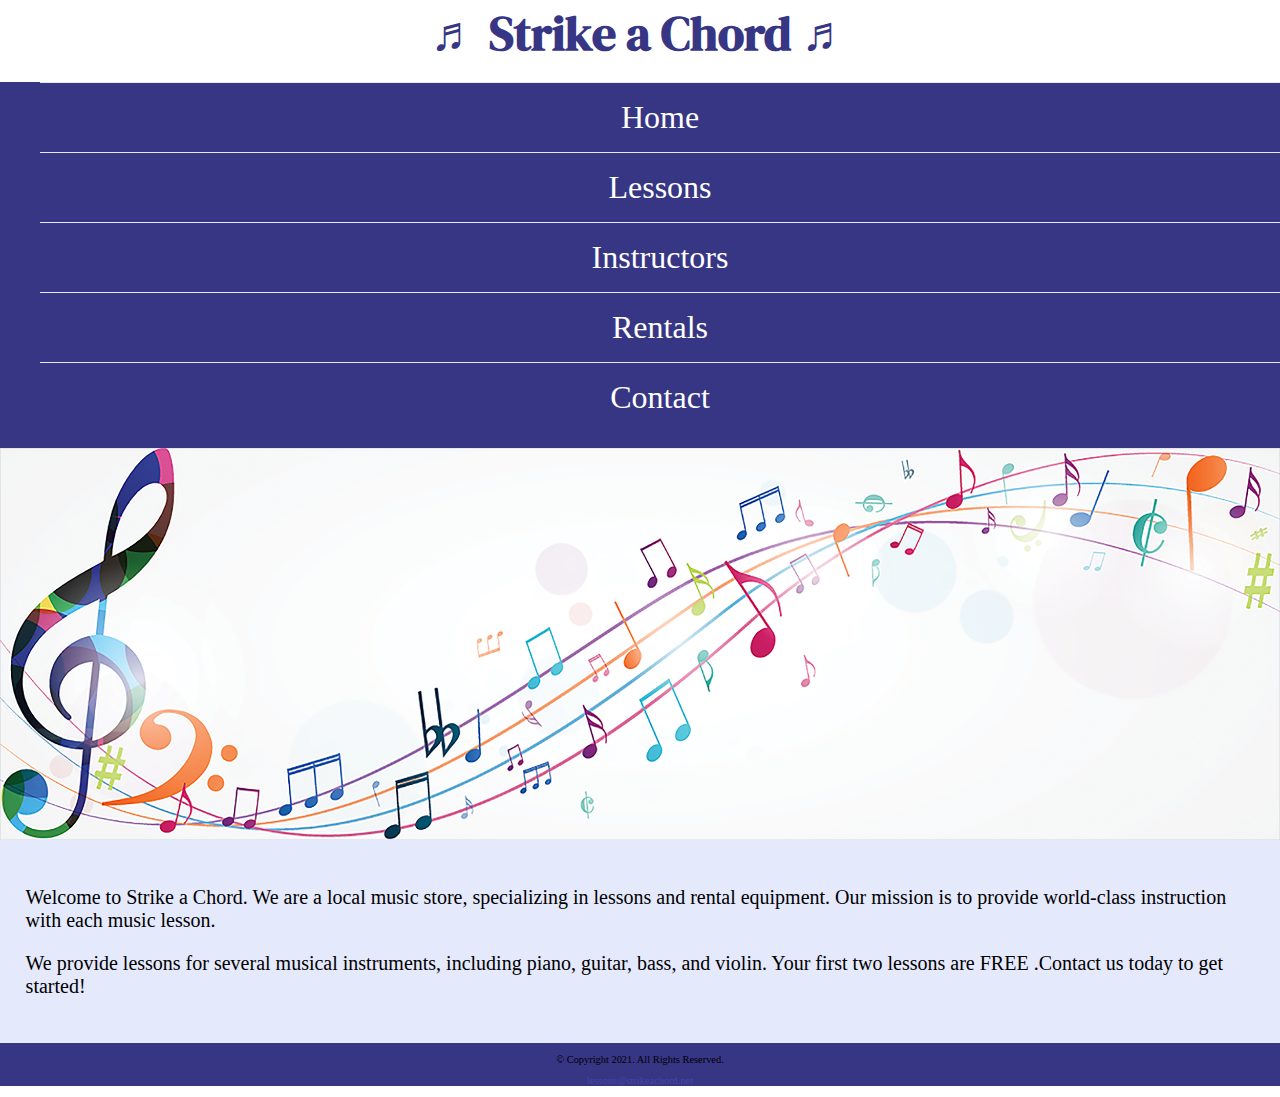
<file: lab 1/index.html>
<DOCTYPE! html>
    <!--
        Student name: Kevin Bolanos
        File Name: Home Page
        Date: 02/12/24
    -->
    <html lang="eng"></html>
    <head>
        <tite></tite>
        <meta charset="utf-8">
        <link rel="stylesheet" href="style.css">
        <meta name="viewport" content="width=device-width, initial-scale=1.0">
        <link rel="preconnect" href="https://fonts.googleapis.com">
        <link rel="preconnect" href="https://fonts.gstatic.com" crossorigin>
        <link href="https://fonts.googleapis.com/css2?family=DM+Serif+Display:ital@0;1&display=swap" rel="stylesheet">
    </head>

    <header>
        <h1>
            <span class="tab-desk">
            &#9836; Strike a Chord &#9836;
            </span>
        </h1>
    </header>
    <nav>
        <p>
            <ul>    
                <li> 
                 <a href="index.html">Home</a>  
                </li>
    
                 <li>
                <a href="lessons.html">Lessons</a>
                 </li>
    
                 <li>
                    <a href="instructors.html">Instructors</a>
                 </lil>

                  <li>
                    <a href="rentals.html">Rentals</a>
                 </li>
                 
                 <li>  
                    <a href="contact.html">Contact</a>
    
                 </li>
            
                </ul>
        
        </p>

        <!-- Hero Image -->
        <div id="tab-desk">
            <img src="music-notes.png" 
            alt="colorful music notes">
        </div>

        <main>
            <div attribute="intro">
                <p>Welcome to Strike a Chord. We are a local music store, specializing in lessons and rental equipment. Our mission is to provide world-class instruction with each music lesson.</p>
                <p>We provide lessons for several musical instruments, including piano, guitar, bass, and violin. Your first two lessons are <span class="wrap"> FREE </span>.Contact us today to get started!</p>
            </div>

        </main>
 <footer>
    <p>&copy; Copyright 2021. All Rights Reserved.</p>
        <p><a> lessons@strikeachord.net </a></p>
</footer>

</body>
</html>
</file>
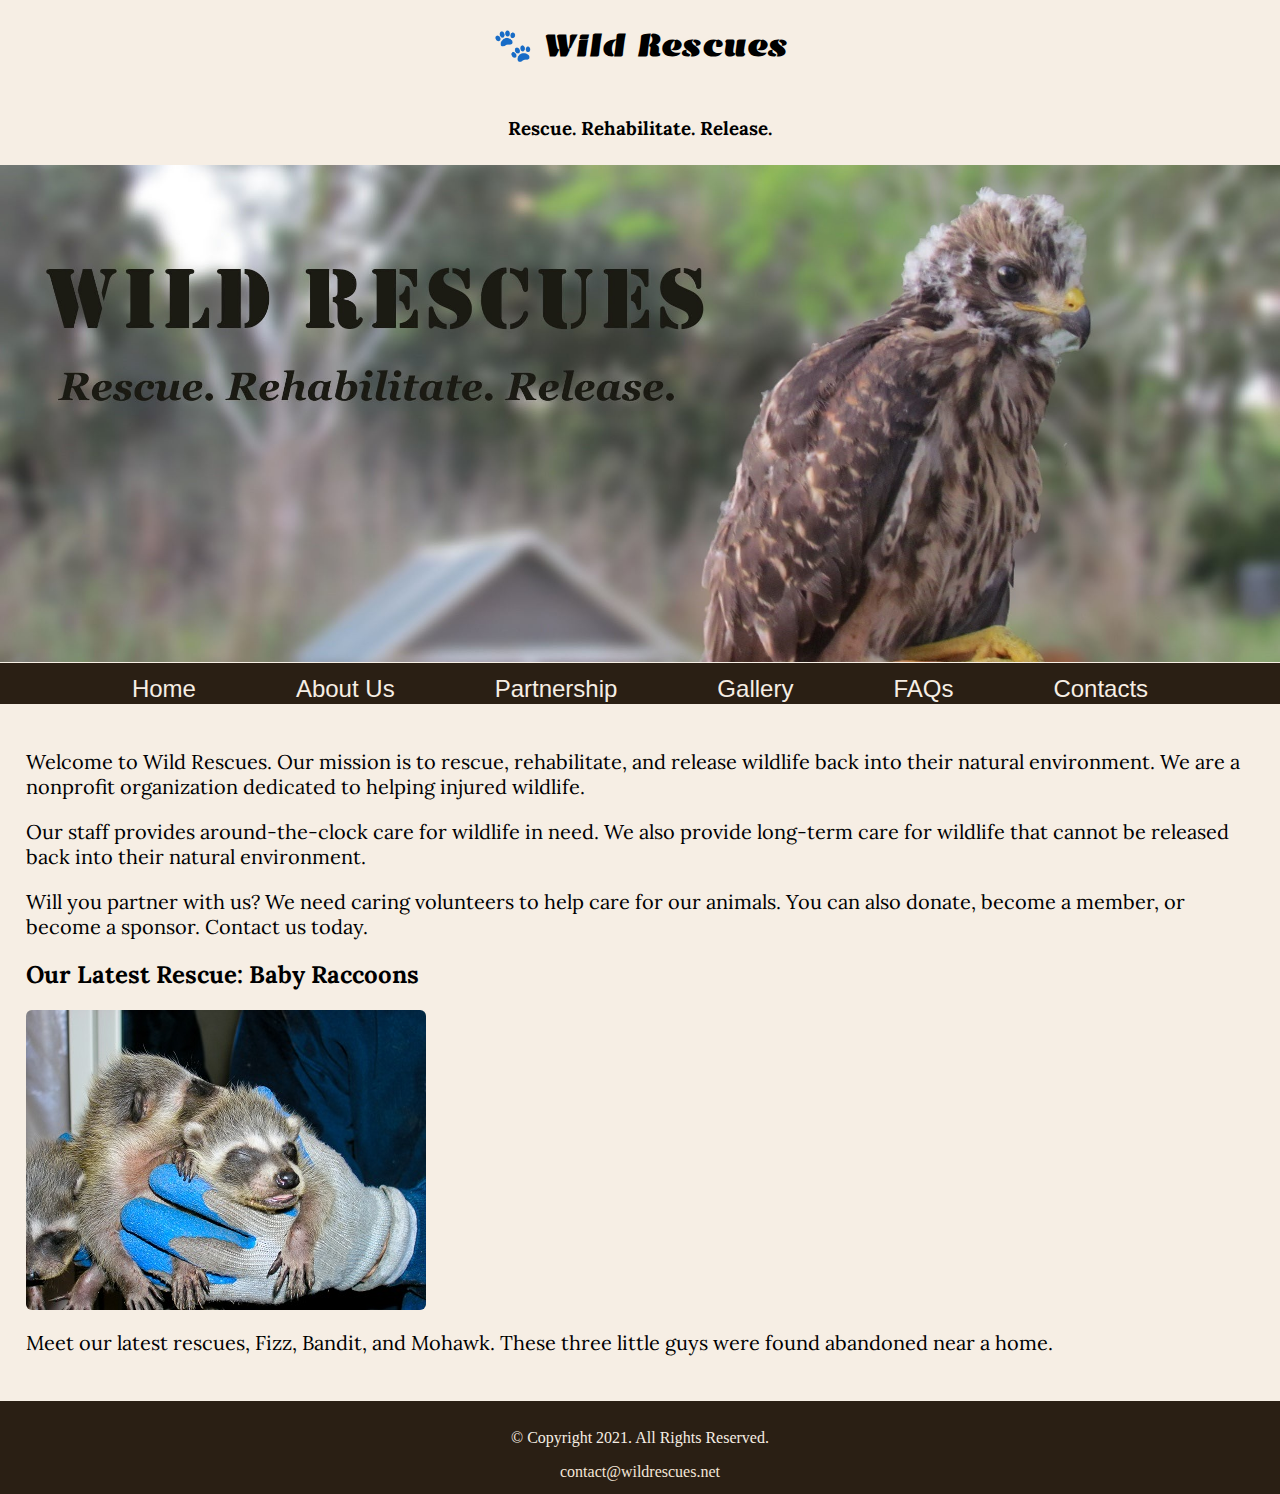
<file: lab 2/index.html>
<DOCTYPE! html>
    <!--
        Student name: Kevin Bolanos
        File Name:home
        Date: 02/12/24
    -->
    <html lang="eng"></html>
    <head>
        <tite></tite>
        <meta charset="utf-8">
        <link rel="stylesheet" href="style.css">
        <meta name="viewport" content="width=device-width, initial-scale=1.0">
        <meta name="viewport" content="width=device-width, initial-scale=1.0">
        <link rel="preconnect" href="https://fonts.googleapis.com">
    <link rel="preconnect" href="https://fonts.gstatic.com" crossorigin>
    <link href="https://fonts.googleapis.com/css2?family=Emblema+One&display=swap" rel="stylesheet">
    <link rel="preconnect" href="https://fonts.googleapis.com">

<link rel="preconnect" href="https://fonts.gstatic.com" crossorigin>
<link href="https://fonts.googleapis.com/css2?family=Emblema+One&family=Lora:ital,wght@0,400..700;1,400..700&display=swap" rel="stylesheet">

    </head>

    <header>
        <a><div class="tab- desk"></div></a>

        <div class="mobile">
        <h1>&#128062; Wild Rescues</h1>
        <h3>Rescue. Rehabilitate. Release.</h3>
        </div>
         <a her="index.html">
        <img src="baby-hawk.jpg"  
        alt="rescued baby hawk"></a>
        
    </header>
    <nav>

    <ul>

     <li>
        <a href=" index.html">Home</a>
     </li>
     
    <li>
    <a href="about.html">About Us</a>
    </li> 
    
    <li>
    <a href="partnership.html">Partnership</a>
    </li>

     <li>
    <a href="gallery.html">Gallery  </a>
     </li>

     <li>
    <a href="faqs.html">FAQs</a>
     </li>
    
     <li>
    <a href="contact.html">Contacts</a>
     </li>
    
    </ul>

    </nav>
    <main>
        <div attribute="Welcome">
<body>
    <p>Welcome to Wild Rescues. Our mission is to rescue, rehabilitate, and release wildlife back into their natural environment. We are a nonprofit organization dedicated to helping injured wildlife.</p>
    <p>Our staff provides around-the-clock care for wildlife in need. We also provide long-term care for wildlife that cannot be released back into their natural environment.</p>
    <p>Will you partner with us? We need caring volunteers to help care for our animals. You can also donate, become a member, or become a sponsor. Contact us today.</p>
        </div>

        <div attribute="latest">
            <h2>Our Latest Rescue: Baby Raccoons</h2>

            <img src="baby-raccoons.jpg"
            alt="hands holding three baby Raccoons"
            class="round">
            <p>
                Meet our latest rescues, Fizz, Bandit, and Mohawk. These three little guys were found abandoned near a home.
            </p>
        </div>

    </body>

 </main>

 <footer>  
    <p>&copy; Copyright 2021. All Rights Reserved.</p> 
    <a> contact@wildrescues.net</a>
</footer>

</body>
</html>
</file>
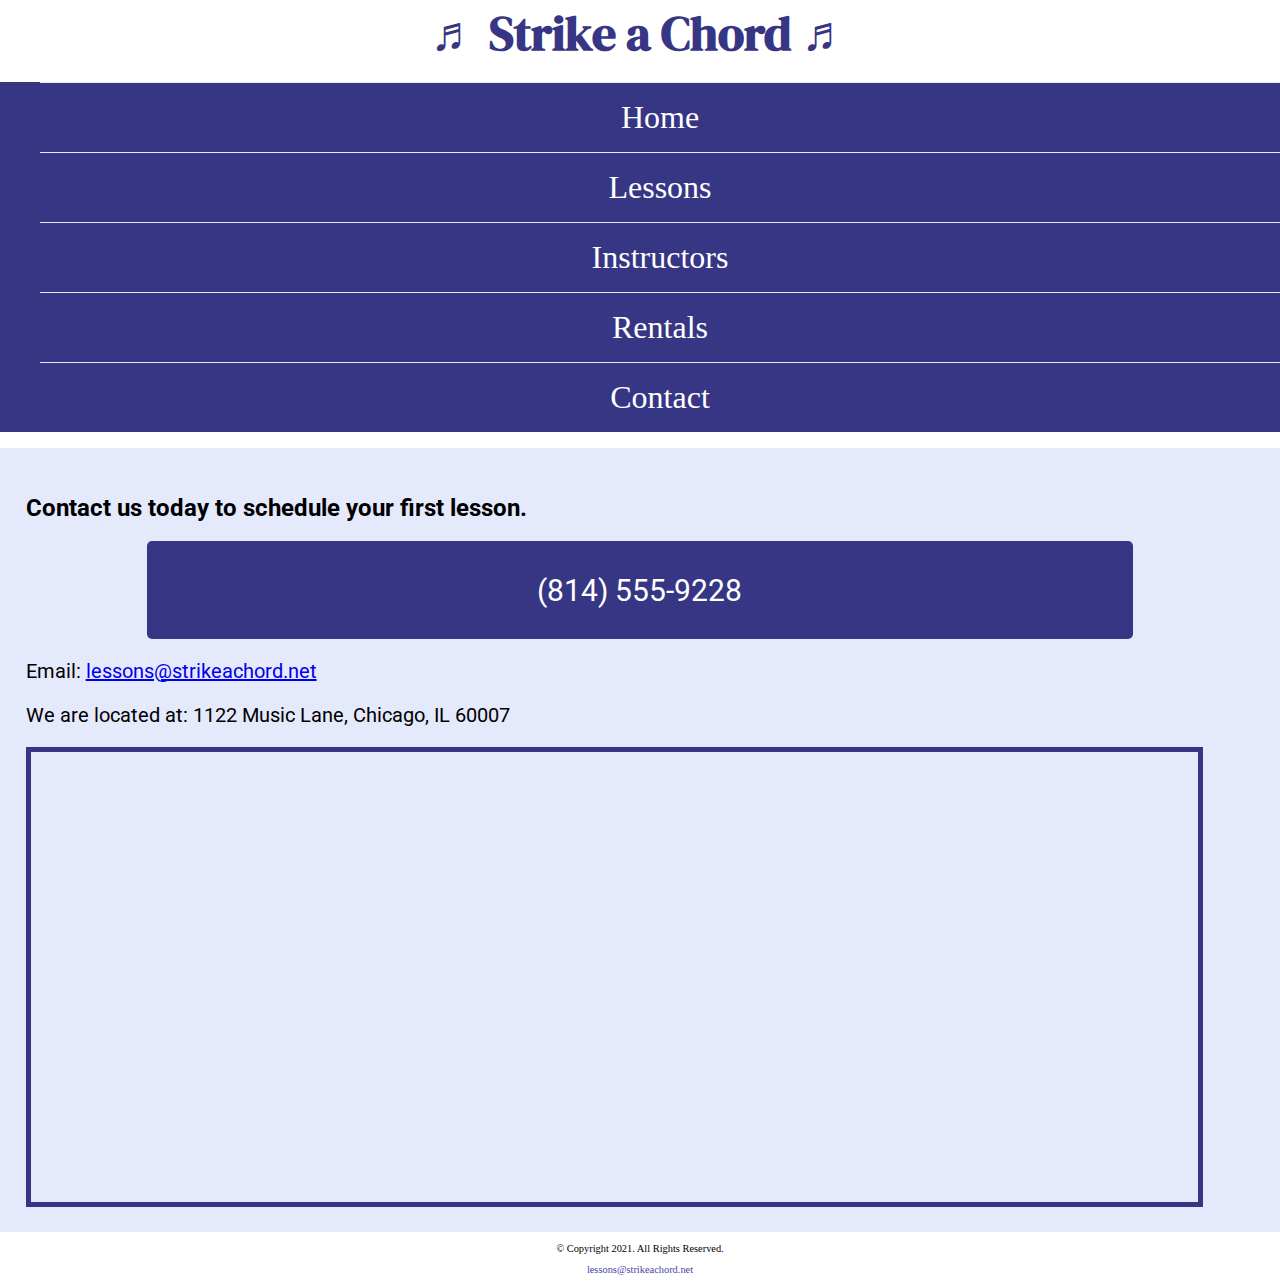
<file: lab 1/contact.html>
<DOCTYPE! html>
    <!--
        Student name: Kevin Bolanos
        File Name: Contact
        Date: 02/12/24
    -->
    <html lang="eng"></html>
    <head>
        <tite></tite>
        <meta charset="utf-8">
        <link rel="stylesheet" a href="style.css">
        <meta name="viewport" content="width=device-width, initial-scale=1.0">
        <link rel="preconnect" href="https://fonts.googleapis.com">
        <link rel="preconnect" href="https://fonts.gstatic.com" crossorigin>
        <link href="https://fonts.googleapis.com/css2?family=DM+Serif+Display:ital@0;1&display=swap" rel="stylesheet">
        <link rel="preconnect" href="https://fonts.googleapis.com">
        <link rel="preconnect" href="https://fonts.gstatic.com" crossorigin>
        <link href="https://fonts.googleapis.com/css2?family=DM+Serif+Display:ital@0;1&family=Roboto:ital,wght@0,100;0,300;0,400;0,500;0,700;0,900;1,100;1,300;1,400;1,500;1,700;1,900&display=swap" rel="stylesheet">
    </head>
    <header>
        <h1>
            <span class="tab-desk">
            &#9836; Strike a Chord &#9836;
            </span>
        </h1>
    </header>
  
    <nav>
        <p>
            <ul>    
                <li> 
                 <a href="index.html">Home</a>  
                </li>
    
                 <li>
                <a href="lessons.html">Lessons</a>
                 </li>
    
                 <li>
                    <a href="instructors.html">Instructors</a>
                 </lil>
    
                 <li>
                    <a href="rentals.html">Rentals</a>
                 </li>
                 
                 <li>  
                    <a href="contact.html">Contact</a>
    
                 </li>
            
                </ul>

    </nav>
    
    <main>
        <div attribute="contact">

            <h2>Contact us today to schedule your first lesson.</h2>

            <div class ="tel-link">          
            <p>(814) 555-9228</p>
            </div>

            <div class ="email-link">
            <p>Email: <a href=”mailto:lessons@strikeachord.net”>lessons@strikeachord.net</a></p>
            <p>We are located at: 1122 Music Lane, Chicago, IL 60007</p>
            </div>

            <div class="map">   
                <iframe src="https://www.google.com/maps/embed?pb=!1m18!1m12!1m3!1d380511.463320245!2d-88.0622942300776!3d41.83377142751447!2m3!1f0!2f0!3f0!3m2!1i1024!2i768!4f13.1!3m3!1m2!1s0x880e2c3cd0f4cbed%3A0xafe0a6ad09c0c000!2sChicago%2C%20IL!5e0!3m2!1sen!2sus!4v1711646061093!5m2!1sen!2sus"
                style="border:0;"
                width="100%" height="100%" 
                allowfullscreen=""
                loading="lazy" 
                referrerpolicy="no-referrer-when-downgrade">
                </iframe>
            </div>

        </div>

    </main>

 <footer>
    <p>&copy; Copyright 2021. All Rights Reserved.</p>
    <p><a> lessons@strikeachord.net </a></p>

</footer>


</html>

</HTML>
</file>
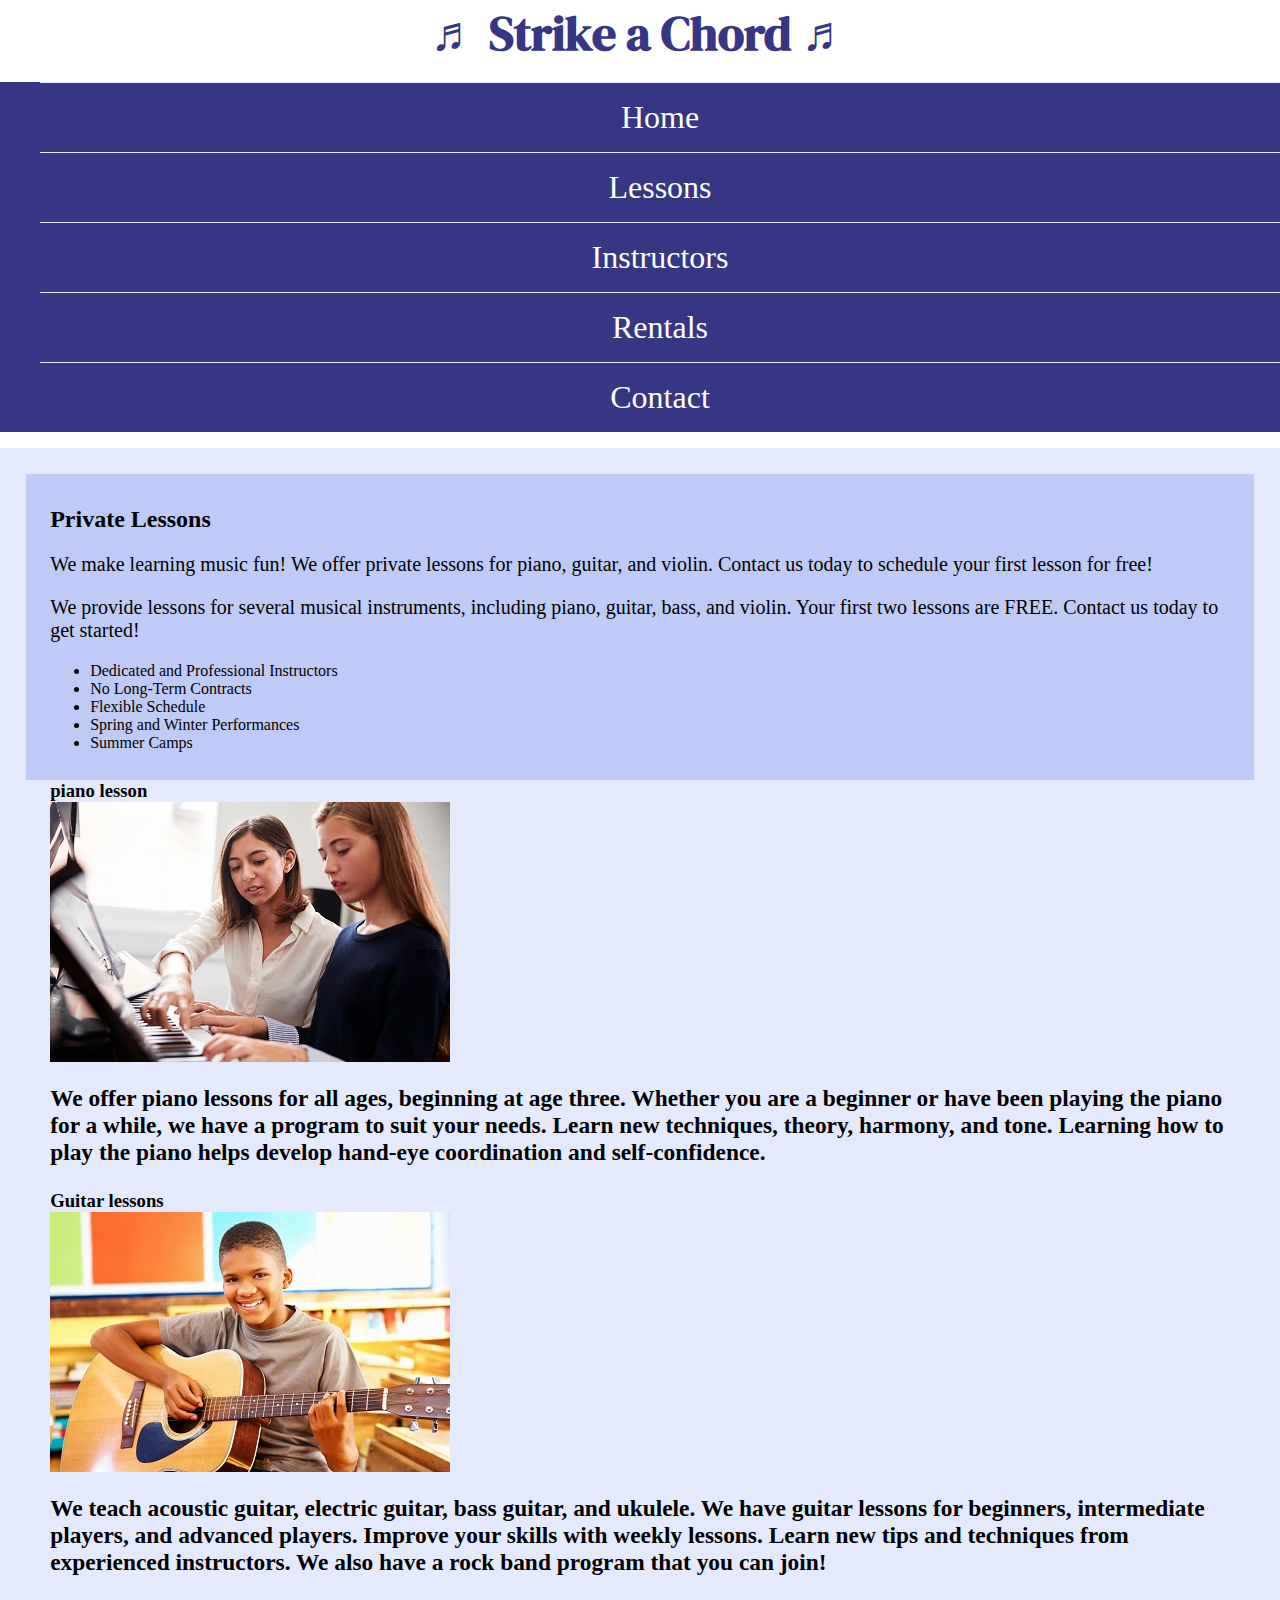
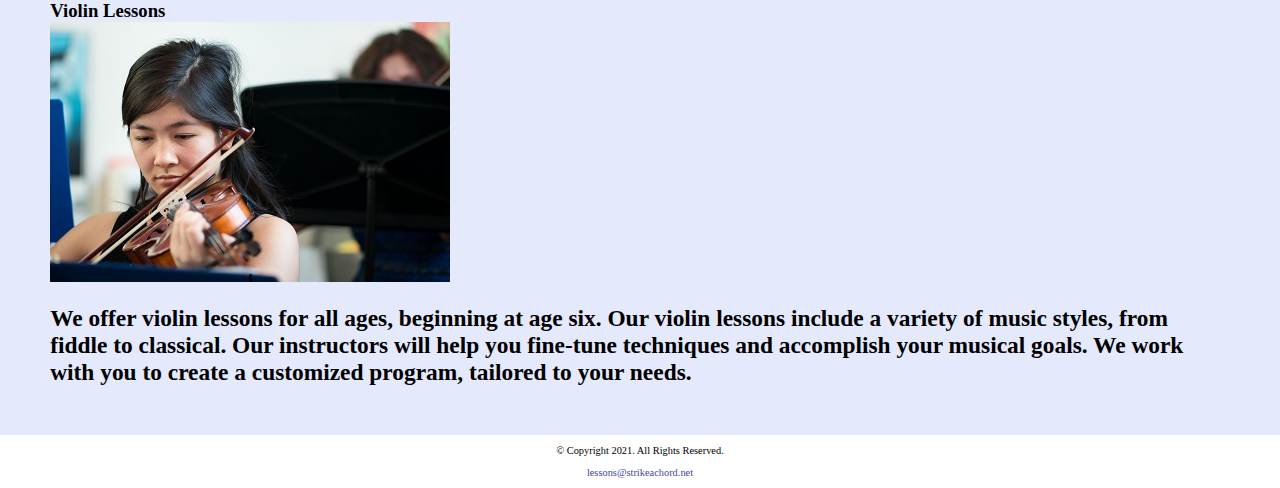
<file: lab 1/lessons.html>
<DOCTYPE! html>
    <!--
        Student name: Kevin Bolanos
        File Name: lessons
        Date: 02/12/24
    -->
    <html lang="eng"></html>
    <head>
        <tite></tite>
        <meta charset="utf-8">
        <link rel="stylesheet" href="style.css">
        <meta name="viewport" content="width=device-width, initial-scale=1.0">
        <link rel="preconnect" href="https://fonts.googleapis.com">
        <link rel="preconnect" href="https://fonts.gstatic.com" crossorigin>
        <link href="https://fonts.googleapis.com/css2?family=DM+Serif+Display:ital@0;1&display=swap" rel="stylesheet">
    </head>

    <header>
        <h1>
            <span class="tab-desk">
            &#9836; Strike a Chord &#9836;
            </span>
        </h1>
    </header>

    <nav>
        <p>
            <ul>    
                <li> 
                       
                 <a href="index.html">Home</a>  
                </li>
    
                 <li>
                <a href="lessons.html">Lessons</a>
                 </li>
    
                 <li>
                    <a href="instructors.html">Instructors</a>
                 </lil>
    
                 <li>
                    <a href="rentals.html">Rentals</a>
                 </li>
                 
                 <li>  
                    <a href="contact.html">Contact</a>
    
                 </li>
            
                </ul>
        </p>

    </nav>
    <main>
        <div class="info">
            <h2>Private Lessons</h2>
            <p>We make learning music fun! We offer private lessons for piano, guitar, and violin. Contact us today to schedule your first lesson  for free! </p>
            <p>We provide lessons for several musical instruments, including piano, guitar, bass, and violin. Your first two lessons are FREE. Contact us today to get started!</p>

            <ul>
                <li>Dedicated and Professional Instructors</li>
                <li>No Long-Term Contracts</li>
                <li>Flexible Schedule</li>
                <li>Spring and Winter Performances</li>
                <li>Summer Camps</li>
            </ul>
        </div>
        <class attribute=" round to the three image elements">
        <h3 id="piano">piano lesson

        <img src="piano-lesson.jpg"
        alt="piano teacher and student sitting at a piano">
        <p>We offer piano lessons for all ages, beginning at age three. Whether you are a beginner or have been playing the piano for a while, we have a program to suit your needs. Learn new techniques, theory, harmony, and tone. Learning how to play the piano helps develop hand-eye coordination and self-confidence.</p>
         </h3>

        <h3 id="guitar">Guitar lessons
            <img src="child-guitar.jpg" 
            alt="child with a smile holding a guitar">
            <p>We teach acoustic guitar, electric guitar, bass guitar, and ukulele. We have guitar lessons for beginners, intermediate players, and advanced players. Improve your skills with weekly lessons. Learn new tips and techniques from experienced instructors. We also have a rock band program that you can join!</p>
        </h3>

        <h3 id="violin">Violin Lessons
            <img src="woman-violin.jpg" 
            alt="woman playing the violin">
            <p>We offer violin lessons for all ages, beginning at age six. Our violin lessons include a variety of music styles, from fiddle to classical. Our instructors will help you fine-tune techniques and accomplish your musical goals. We work with you to create a customized program, tailored to your needs.</p>
        </h3>
    </class>
        </main>

 <footer>
    <p>&copy; Copyright 2021. All Rights Reserved.</p>
    <p><a> lessons@strikeachord.net </a></p>

</footer>


</html>

</HTML>
</file>
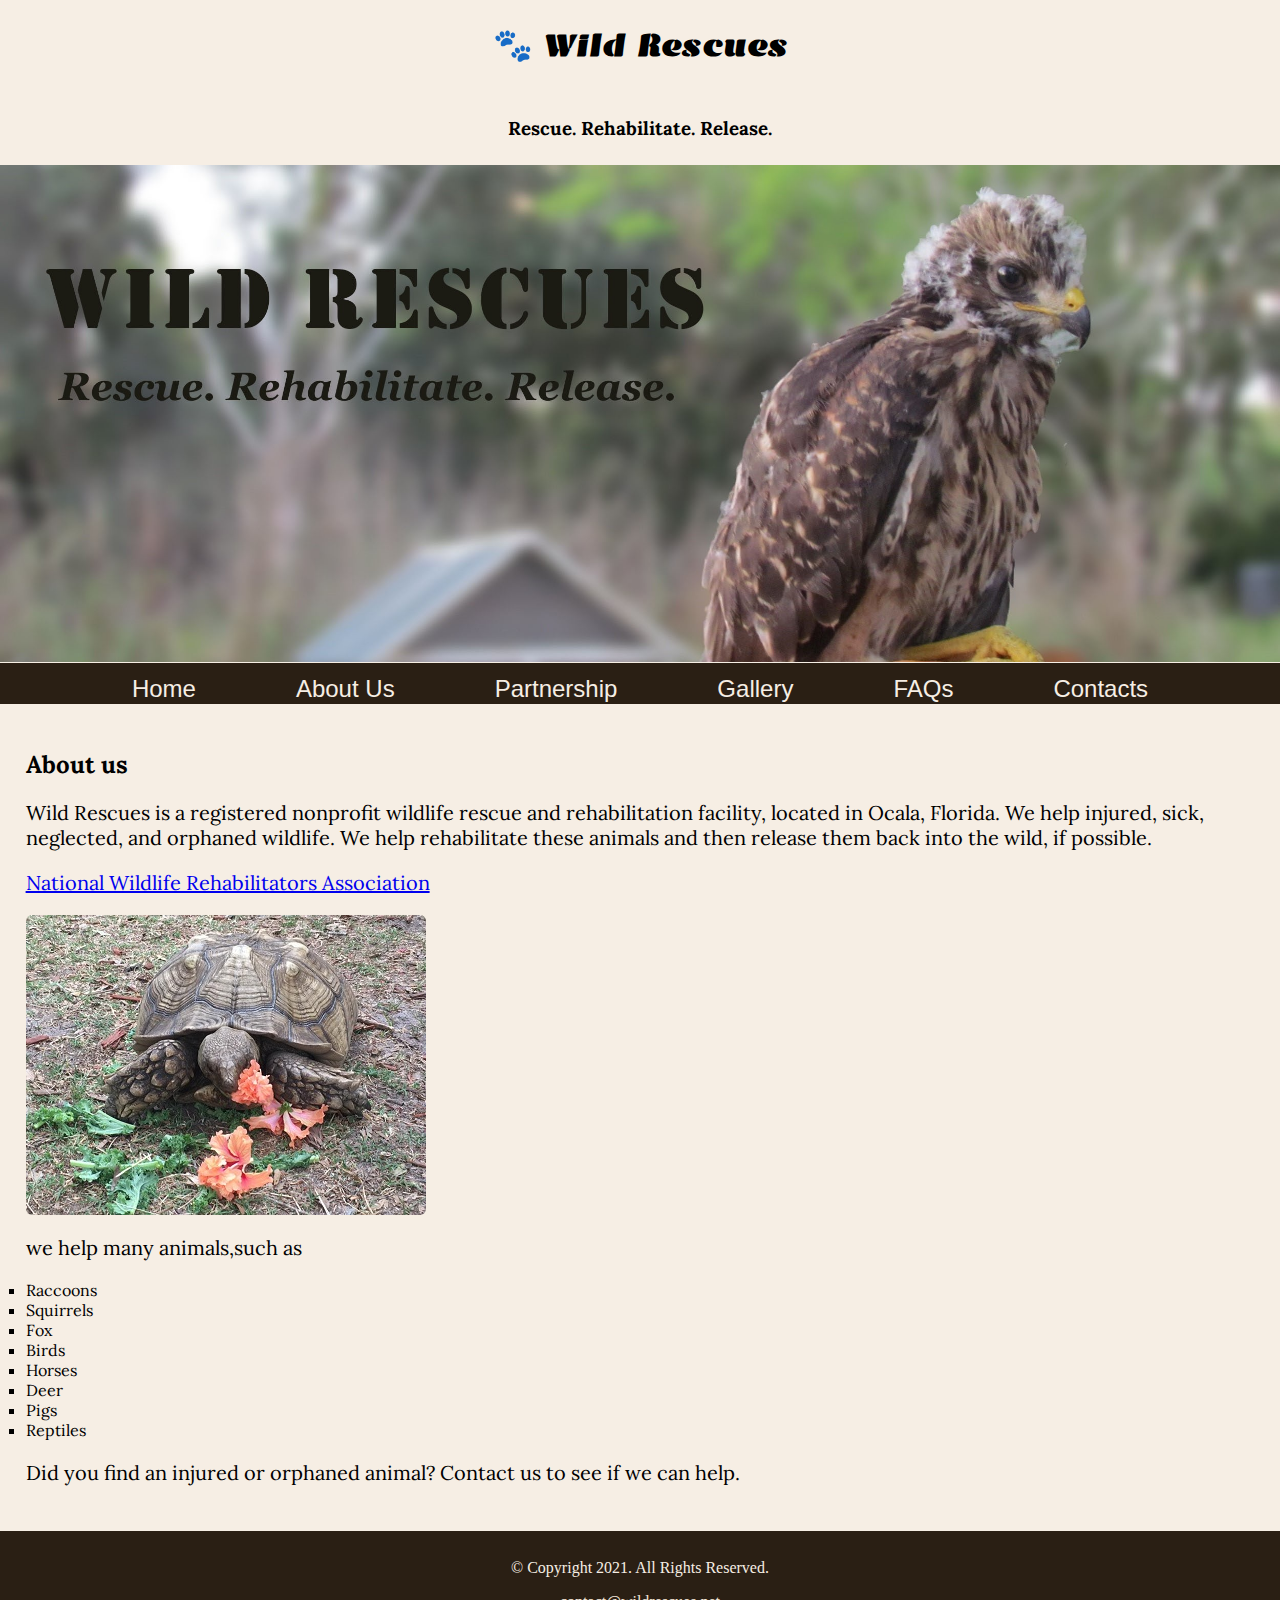
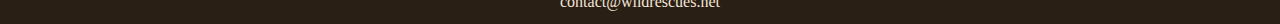
<file: lab 2/about.html>
<DOCTYPE! html>
    <!--
        Student name: Kevin Bolanos
        File Name: about.html
        Date: 02/12/24
    -->
    <html lang="eng"></html>
    <head>
        <tite></tite>
        <meta charset="utf-8">
        <link rel="stylesheet" href="style.css">
        <meta name="viewport" content="width=device-width, initial-scale=1.0">
        <link rel="preconnect" href="https://fonts.googleapis.com">
    <link rel="preconnect" href="https://fonts.gstatic.com" crossorigin>
    <link href="https://fonts.googleapis.com/css2?family=Emblema+One&display=swap" rel="stylesheet">
    <link rel="preconnect" href="https://fonts.googleapis.com">

<link rel="preconnect" href="https://fonts.gstatic.com" crossorigin>
<link href="https://fonts.googleapis.com/css2?family=Emblema+One&family=Lora:ital,wght@0,400..700;1,400..700&display=swap" rel="stylesheet">

</head>

    <header>
        <a><div class="tab- desk"></div></a>

        <div class="mobile">
        <h1>&#128062; Wild Rescues</h1>
        <h3>Rescue. Rehabilitate. Release.</h3>
        </div>
         <a her="index.html">
        <img src="baby-hawk.jpg"  
        alt="rescued baby hawk"></a>
    </header>
    <nav>
    
        <ul>

            <li>
            <a href=" index.html">Home</a>
            </li>
            
           <li>
           <a href="about.html">About Us</a>
           </li> 
           
           <li>
           <a href="partnership.html">Partnership</a>
           </li>
       
            <li>
           <a href="gallery.html">Gallery  </a>
            </li>

            <li>
                <a href="faqs.html">FAQs</a>
                 </li>
                
                 <li>
                <a href="contact.html">Contacts</a>
                 </li>
                
                </ul>
            
         </nav>
         
         <main>    
             <div attribute="action">
                 <h2>About us</h2>
     
                 <p>
                     Wild Rescues is a registered nonprofit wildlife rescue and rehabilitation facility, located in Ocala, Florida. We help injured, sick, neglected, and orphaned wildlife. We help rehabilitate these animals and then release them back into the wild, if possible.
                 </p>
                
                 <P>
                 <a href="https://www.nwrawildlife.org/">National Wildlife Rehabilitators Association</a>
                 </P>
                 <img src="tortoise.jpg"
                 alt="tortoise eating vegetation"
                 class="round">
                 <p>we help many animals,such as</p>
                 <ul>
                     <li>Raccoons</li>
                     <li>Squirrels</li>
                     <li>Fox</li>
                     <li>Birds</li>
                     <li>Horses</li>
                     <li>Deer</li>
                     <li>Pigs</li>
                     <li>Reptiles</li>
                    </ul>
                    <p>
                        Did you find an injured or orphaned animal? Contact us to see if we can help.
                    </p>
        
                </div>
        
            </main>
        
        <footer>  
        <p>&copy; Copyright 2021. All Rights Reserved.</p> 
        <a> contact@wildrescues.net</a>
        </footer>
        
        </body>
        </html>
</file>
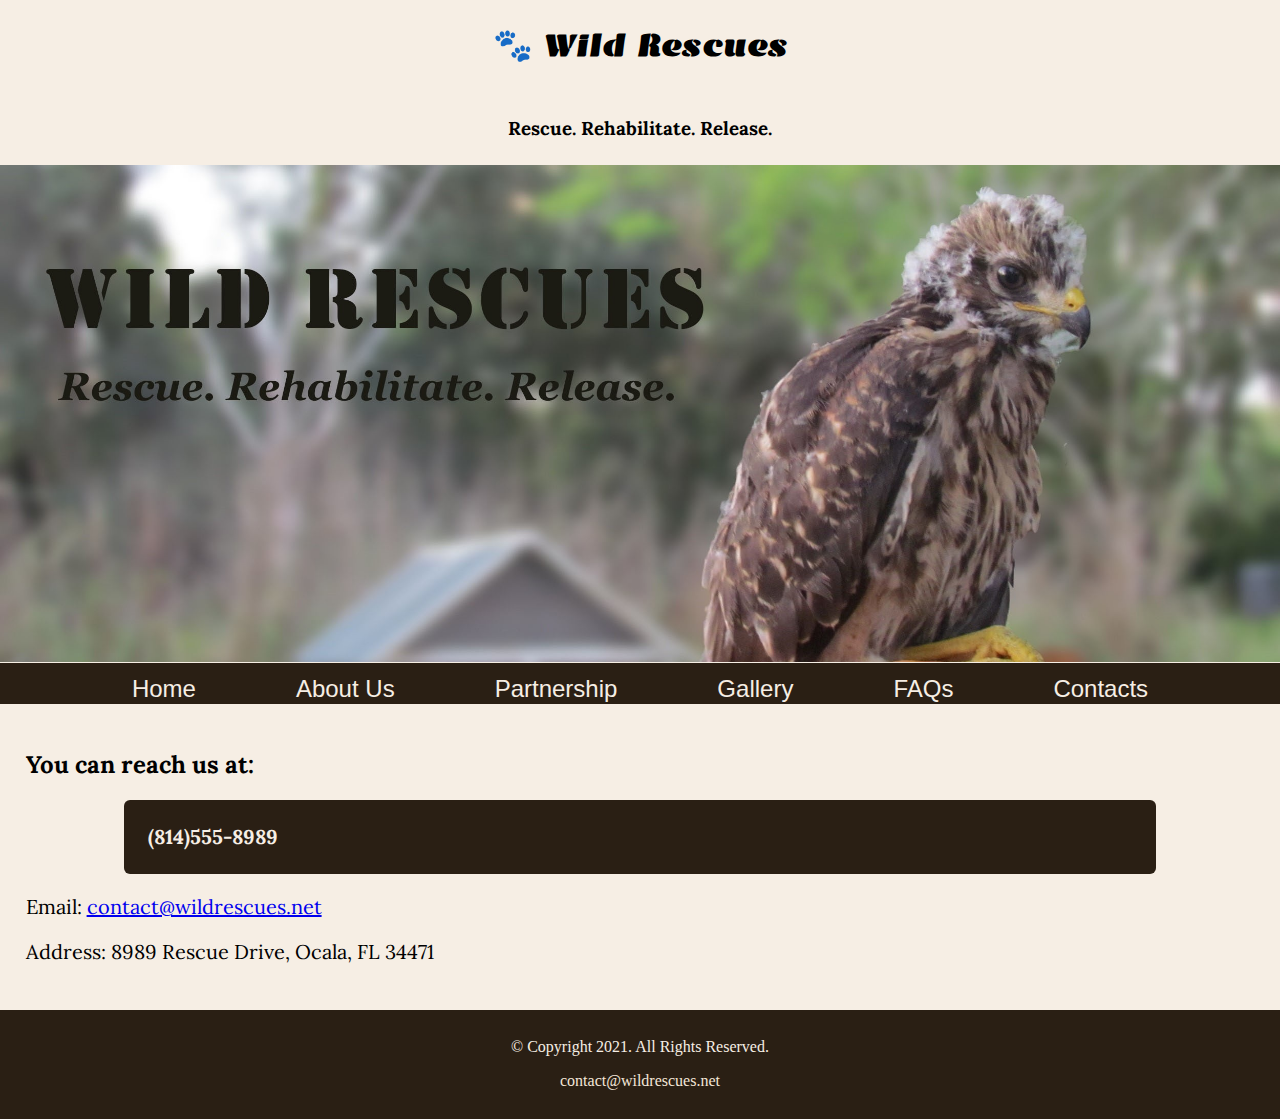
<file: lab 2/contact.html>
<DOCTYPE! html>
    <!--
        Student name: Kevin Bolanos
        File Name:Contact
        Date: 02/12/24
    -->
    <html lang="eng"></html>
    <head>
        <tite></tite>
        <meta charset="utf-8">
        <link rel="stylesheet" href="style.css">
        <meta name="viewport" content="width=device-width, initial-scale=1.0">
        <meta name="viewport" content="width=device-width, initial-scale=1.0">
        <link rel="preconnect" href="https://fonts.googleapis.com">
    <link rel="preconnect" href="https://fonts.gstatic.com" crossorigin>
    <link href="https://fonts.googleapis.com/css2?family=Emblema+One&display=swap" rel="stylesheet">
    <link rel="preconnect" href="https://fonts.googleapis.com">

<link rel="preconnect" href="https://fonts.gstatic.com" crossorigin>
<link href="https://fonts.googleapis.com/css2?family=Emblema+One&family=Lora:ital,wght@0,400..700;1,400..700&display=swap" rel="stylesheet">

    </head>

    <header>
        <a><div class="tab- desk"></div></a>

        <div class="mobile">
        <h1>&#128062; Wild Rescues</h1>
        <h3>Rescue. Rehabilitate. Release.</h3>
        </div>
         <a her="index.html">
        <img src="baby-hawk.jpg"  
        alt="rescued baby hawk"></a>
       
    </header>
    <nav>
       
    <ul>

        <li>
           <a href=" index.html">Home</a>
        </li>
        
       <li>
       <a href="about.html">About Us</a>
       </li> 
       
       <li>
       <a href="partnership.html">Partnership</a>
       </li>
       <li>
        <a href="gallery.html">Gallery  </a>
         </li>
    
         <li>
        <a href="faqs.html">FAQs</a>
         </li>
        
         <li>
        <a href="contact.html">Contacts</a>
         </li>
        
        </ul>
     
   
     </nav>
 <main>
     <div>   
     <div attribute="Contact">   
         <h2>You can reach us at:</h2>
        
         <p class="tel-link round">
            <a href="tel:(814)555-8989">(814)555-8989</a>
          </p>
          
          </p>
          
     </div>
 
     <class attribute="link">
         <P>
             Email: <a href="mailto:contact@wildrescues .net">contact@wildrescues.net</a>
         </P>
         <P>
             Address:<A> 8989 Rescue Drive, Ocala, FL 34471</A>
         </P>
         </class>
    
     </div> 
 </main>
 
 <footer>
 <p>&copy; Copyright 2021. All Rights Reserved.</p> 
 <p><a>contact@wildrescues.net</a></p>
 </footer>
 
 </body>
 </html>
</file>
<file: lab 1/style.css>
/*
Author: Kevin Bolanos
Date:: 3/27/24
file name: style.css
*/

/*  css Reset */

body, header, nav,main, footer, img, h1 { 
    margin: 0;
    padding: 0;
    border: 0;
    }
    /* style rule for imgages content*/
    
    img {
        max-width: 100%;
        display: block;
    }

    /*style rule for moboile viewport*/


    /*hide tab-desk class*/

    .hide-desk{
        display: none;
    }
    
    /* style rule for header content*/
    
    header{
        text-align: center;
        font-size: 1.5em;
        color: #373684;
    }
    
    header h1 {
        font-family: 'dm serif display';
        font-style: none;
    }
    
    /* style rule for navigation area */
    nav {
        background-color: #373684;
    }
    nav ul{
        list-style-type: none;
        margin: none;
        text-align: center;
    }
    
    nav li{
        display: block;
        font-size: 2em;
        border-top: 1px solid #e5e9fc;
    }
    
    nav li a{
        display: block;
        color: #fff;
        text-align: center;
        padding: 0.5em 1em;
        text-decoration: none;
    }
    
    /* Style rules for main content */
    main  {
        padding: 2%;
        background-color: #e5e9fc;
        overflow: auto;
        font-family: 'roboto';
    }
        
        main p {
            font-size: 1.25em;
        }
        .action  {
            font-size: 1.25em;
            color: #373684;
            font-weight: bold;
        }
    
         #piano, #guitar, #violin {
            width: none;
            float: left;
            margin: 0 2%;
        }
    
        .info  {
            clear: left;
            background-color: #c0caf7;
            padding: 1% 2%;
        }

        #info ul{
         margin-left: 10%;

        }

        /*style rule for round to the three images*/

        .round-to-the-three-image-elements{
            border-radius: 8px;;
        }

        .tel-link { 
        background-color: #373684;
        color: #fff;
        padding: .1%;
        margin: 0 auto;
        width: 80%;     
        text-align: center;     
        border-radius: 5px;
        text-decoration: none;
        font-size: 1.5em;
        display: block;
        }
        
        #contact .email-link {
            text-align: center;
        }
        #contact a {
            color: #4645a8;
            text-decoration: none;
            font-weight: bold;

        }

        .map  {
            border: 5px solid #373684;
            width:  95%;
            height: 50%;
        }
    
            /* Style rules for footer content */
            footer  {
                text-align: center;
                font-size: 0.65em;
                clear: left;
            }
            footer a {
                color: #4645a8;
                text-decoration: none;
            }
    
            .wrap{
                text-wrap:wrap ;
            }

            .dm-serif display-regular {
                font-family: "DM Serif Display", serif;
                font-weight: 400;
                font-style: normal;
              }
              
              .dm-serif display-regular-italic {
                font-family: "DM Serif Display", serif;
                font-weight: 400;
                font-style: italic;
              }
              
              .roboto-thin {
                font-family: "Roboto", sans-serif;
                font-weight: 100;
                font-style: normal;
              }
              
              .roboto-thin-italic {
                font-family: "Roboto", sans-serif;
                font-weight: 100;
                font-style: italic;
              }
              
              .roboto-light {
                font-family: "Roboto", sans-serif;
                font-weight: 300;
                font-style: normal;
              }
              
              .roboto-light-italic {
                font-family: "Roboto", sans-serif;
                font-weight: 300;
                font-style: italic;
              }
              
              .roboto-regular {
                font-family: "Roboto", sans-serif;
                font-weight: 400;
                font-style: normal;
              }
              
              .roboto-regular-italic {
                font-family: "Roboto", sans-serif;
                font-weight: 400;
                font-style: italic;
              }
              
              .roboto-medium {
                font-family: "Roboto", sans-serif;
                font-weight: 500;
                font-style: normal;
              }
              
              .roboto-medium-italic {
                font-family: "Roboto", sans-serif;
                font-weight: 500;
                font-style: italic;
              }
              
              .roboto-bold {
                font-family: "Roboto", sans-serif;
                font-weight: 700;
                font-style: normal;
              }
              
              .roboto-bold-italic {
                font-family: "Roboto", sans-serif;
                font-weight: 700;
                font-style: italic;
              }
              
              .roboto-black {
                font-family: "Roboto", sans-serif;
                font-weight: 900;
                font-style: normal;
              }
              
              .roboto-black-italic {
                font-family: "Roboto", sans-serif;
                font-weight: 900;
                font-style: italic;
              }
</file>
<file: lab 2/style.css>
/*
Author: Kevin Bolanos
Date:: 3/27/24
file name: style.css
*/

/*  css Reset */

body, header, nav, main, footer, img, h1, h3 { 
    margin: 0;
    padding: 0;
    border: 0;
    }

ul {
    margin: 0;
    padding: 0;
    list-style: none;
  }
  
  nav ul {
    display: block;
    margin-top: 10px; 
    border-top: 0.5px solid #f6eee4;
  }
  
/*  style sheet */
body{
background-color: #f6eee4 ;
}

img{
max-width: 100%;
display: block;
}
.round {
    border-radius: 6px;
  }

  #info ul {
    margin-left: 10%;
  }
  

  

/*style rule for mobile viewport*/


/*Style rules to show mobile class and hide tab-desk class*/
.mobile{
    display:block;
}


.tab-desk{
    display: none;
}

.mobile h1,
.mobile h3{
    padding:2%;
    text-align: center;
}

/*style rules for header area*/


/* style sheet for navigation area */
nav{
background-color: #2a1f14;
}

nav ul{
margin: 0%;
text-align: center;
}

nav li{
display: inline-block;
font-size: 1.5em;
font-family: geneva, arial, sans-serif;
}

nav li a{
display: block;
color: #f6eee4;
padding-top: 0.5em;
padding-bottom: 0.5;
padding-left: 2em;
padding-right: 2em;
text-decoration: none;
}

/* style rules for main content */

main{
padding: 2%;
font-family:  verdana, arial, sans-serif;
}

main p{
font-size: 1.25em;
}

main h3{
padding-top: 2%;
}

 main ul{
list-style-type: square;
 }

 .link{
color: #4d3319;
text-decoration: none;
font-weight: bold;
font-style: italic;
 }

 .action{
font-size: 1.75em;
font-weight: bold;
text-align: center;
 }

 #contact{
text-align: center;
 }

 /*style rule for tel-link*/
 .tel-link {
    background-color: #2a1f14;
    padding: 2%;
    width: 80%;
    margin: 0 auto;
  }
  
  .tel-link a {
    color: #f6eee4;
    text-decoration: none;
    font-weight: bold;
  }
  

  
  

 /* style rulefor footer content */

footer {
text-align: center;
/* font-size: 0.85; */
background-color: #2a1f14;
color: #f6eee4;
padding-top:    1%;
padding-bottom: 1%;
padding-left:   0%;
padding-right:  0%;
 }

footer a{
color: #f3e6d8;
text-decoration: none;
 }

/* Style rules for h1 and h3 with Google Fonts */
.mobile h1 {
  font-family: 'Emblema One', cursive;
}

.mobile h3 {
  font-family: 'Lora', serif;
}

main {
  font-family: 'Lora', serif;
}
</file>
